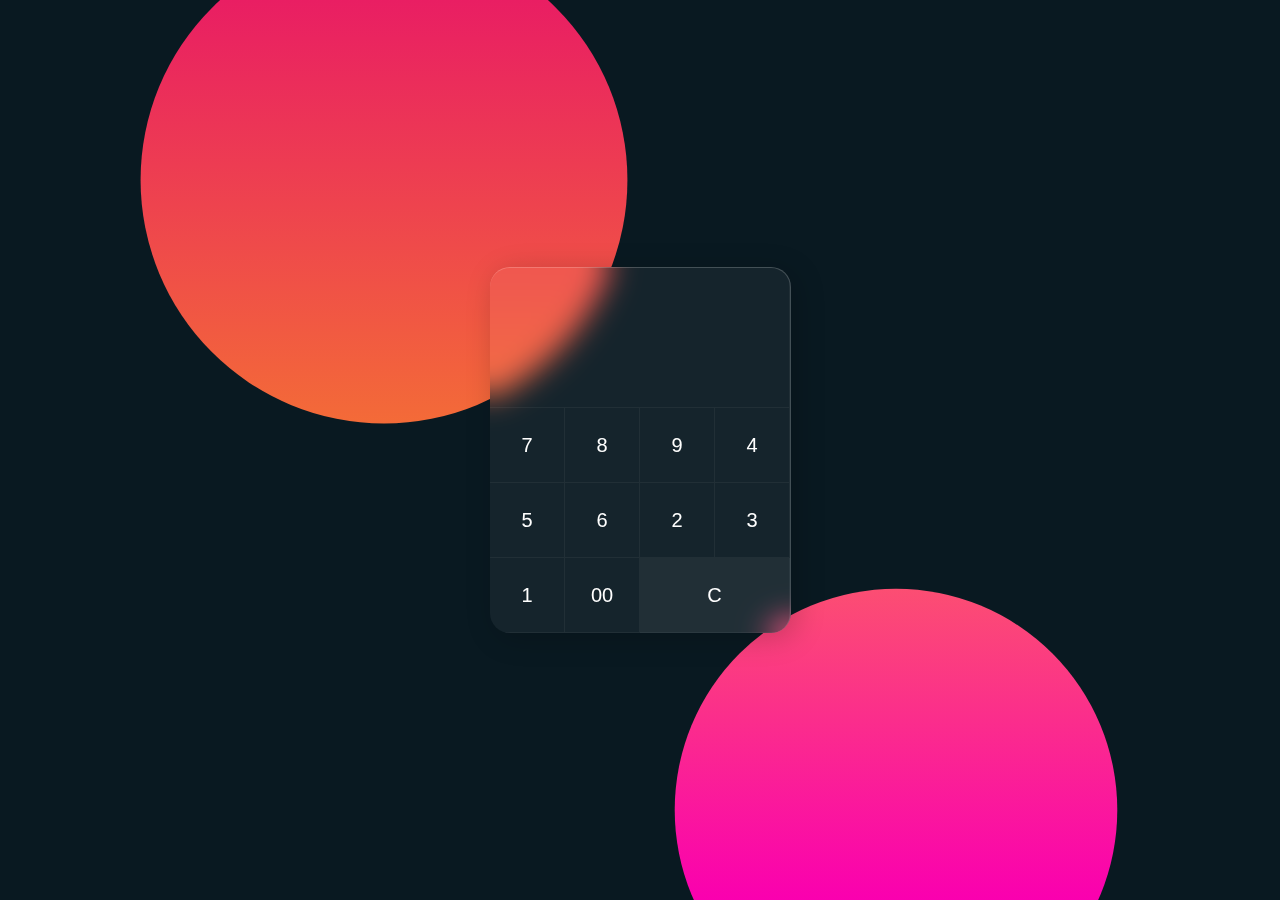
<file: Структурное прог-ие/sayt/calculytor.html>
<!DOCTYPE html>
<html lang="en">
<head>
    <meta charset="UTF-8">
    <meta http-equiv="X-UA-Compatible" content="IE=edge">
    <meta name="viewport" content="width=device-width, initial-scale=1.0">
    <title>Document</title>
    <link rel="stylesheet" href="calcilytor.css">
</head>
<body>
    <div class="container">
        <form class="calculator" name="calc">
            <input type="text" readonly class="value" name="txt"/>
            <span class="num" onclick="document.calc.txt.value += '7'">7</span>
            <span class="num" onclick="document.calc.txt.value += '8'">8</span>
            <span class="num" onclick="document.calc.txt.value += '9'">9</span>
            <span class="num" onclick="document.calc.txt.value += '4'">4</span>
            <span class="num" onclick="document.calc.txt.value += '5'">5</span>
            <span class="num" onclick="document.calc.txt.value += '6'">6</span>
            <span class="num" onclick="document.calc.txt.value += '2'">2</span>
            <span class="num" onclick="document.calc.txt.value += '3'">3</span>
            <span class="num" onclick="document.calc.txt.value += '1'">1</span>

            <span class="num" onclick="document.calc.txt.value += '00'">00</span>
            <span class="num clear" onclick="calc.txt.value = ''">C</span>

        </form>
    </div>
    
    <script type="text/javascript" src="vanilla-tilt.js"></script>
<script type="text/javascript">
	VanillaTilt.init(document.querySelector(".container"), {
		max: 25,
		speed: 400,
        glare: true, 
        "max-glare": 0.2,
	});
    </script>
</body>
</html>
</file>
<file: Структурное прог-ие/sayt/calcilytor.css>
*{
    margin: 0;
    padding: 0;
    box-sizing: border-box;
    font-family: 'Candara' , sans-serif;
}

body{
    display: flex;
    justify-content: center;
    align-items: center;
    min-height: 100vh;
    background: #091921;
}

body::before{
    content: "";
    position: absolute;
    top: 0;
    left: 0;
    width: 100%;
    height: 100%;
    background: linear-gradient(#e91e63 , #ffc107);
    clip-path: circle(22% at 30% 20%);
}

body::after{
    content: "";
    position: absolute;
    top: 0;
    left: 0;
    width: 100%;
    height: 100%;
    background: linear-gradient(#ffe100 , #fa00af);
    clip-path: circle(20% at 70% 90%);
}
.container{
    position:relative;
    background: rgba(255, 255, 255, 0.05);
    border-radius: 20px;
    overflow: hidden;
    z-index: 10; 
    backdrop-filter: blur(15px);
    border-top: 1px solid rgba(255, 255, 255, 0.2);
    border-right:1px solid  rgba(255, 255, 255, 0.2);
    box-shadow: 5px 5px 30px rgba(0, 0, 0, 0.2);
}

.container .calculator{
    position: relative;
    display: grid;
}

.container .calculator .value{
    grid-column: span 4;
    height: 140px;
    width: 300px;
    text-align: right;
    border: none;
    outline: none;
    padding: 10px;
    font-size: 30px;
    background: transparent;
    color: #fff;
    border-bottom: 1px solid rgba(255, 255, 255, 0.05);
    border-right: 1px solid rgba(255, 255, 255, 0.05);
    /* border-radius: 10px; */
}

.container .calculator span{
    display: grid;
    place-items: center;
    height: 75px;
    width: 75px;
    color: #fff;
    font-weight: 400;
    cursor: pointer;
    font-size: 20px;
    user-select: none;
    border-bottom: 1px solid rgba(255, 255, 255, 0.05);
    border-right: 1px solid rgba(255, 255, 255, 0.05);
    /* border-radius: 20px; */
}

.container .calculator span:hover{
    transition: 0s;
    background: rgba(255, 255, 255, 0.05);
}

.container .calculator span:active {
    background: #fbff006c;
    color: rgb(255, 255, 255);
    font-size: 24px;
    font-weight: 500;
}

.container .calculator .clear{
    grid-column: span 2;
    width: 150px;
    background: rgba(255, 255, 255, 0.05);
}

.container .calculator .plus{
    grid-row: span 2;
    height: 150px;
}

.container .calculator  .equal{
    background: rgba(255, 255, 255, 0.05);
}
</file>
